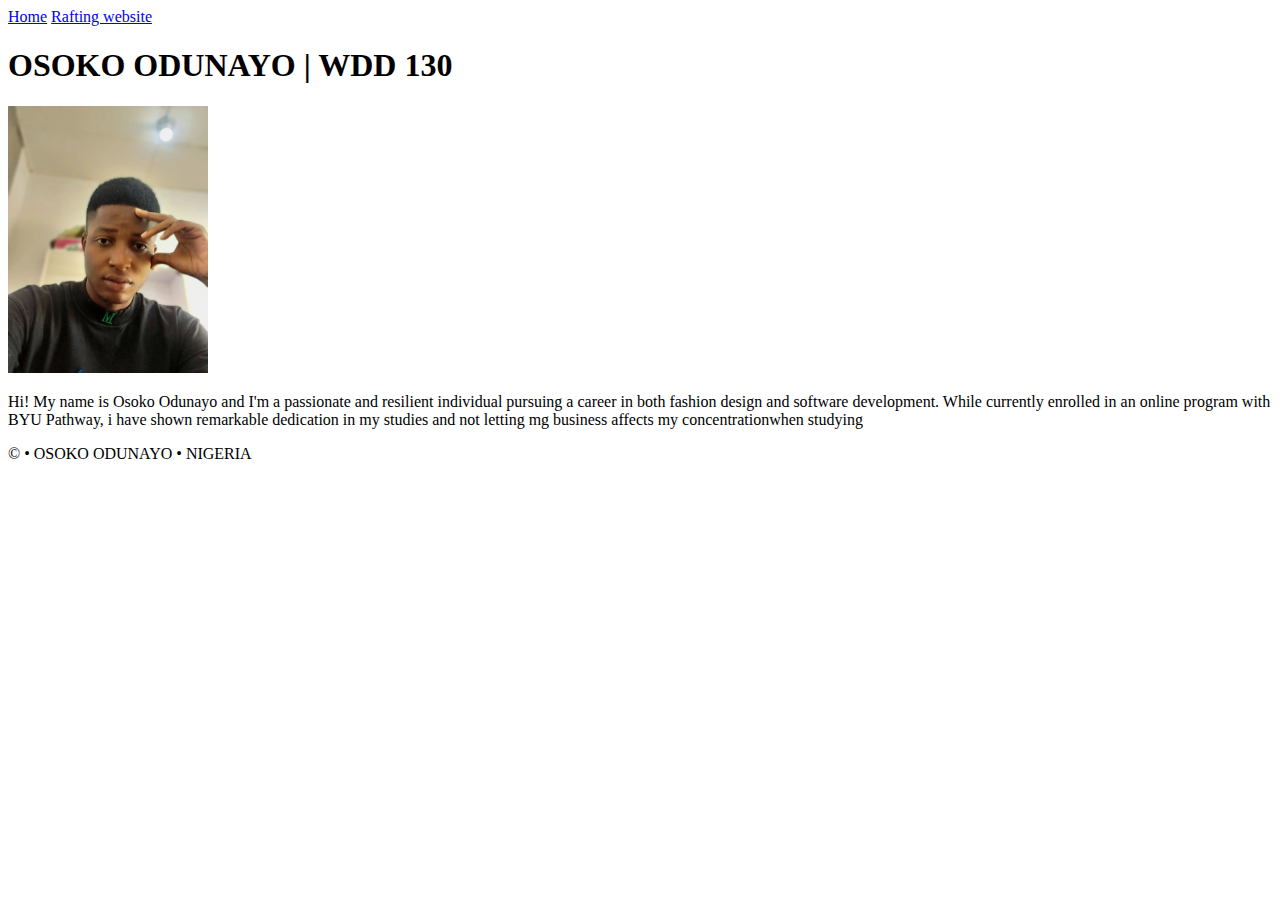
<file: index.html>
<!DOCTYPE html>
<html lang="en-US">

<head>
  <meta charset="UTF-8">
  <meta name="viewport" content="width=device-width, initial-scale=1.0">
  <title>OSOKO ODUNAYO | WDD 130</title>
</head>

<body>
  <header>
    <nav>
      <a href="#">Home</a>
      <a href="wwr/">Rafting website</a>
    </nav>
  </header>
  
  <main>
    <h1>OSOKO ODUNAYO | WDD 130</h1>
    
    <img src="profile.webp" alt="My Picture" width="200px"/>
    
    <p>Hi! My name is Osoko Odunayo and I'm a passionate and resilient individual pursuing a career in both fashion design and software development. While currently enrolled in an online program with BYU Pathway, i have shown remarkable dedication in my studies and not letting mg business affects my concentrationwhen studying</p>
  </main>
  
  <footer>
    <p>&copy; • OSOKO ODUNAYO • NIGERIA</p>
  </footer>
</body>

</html>
</file>
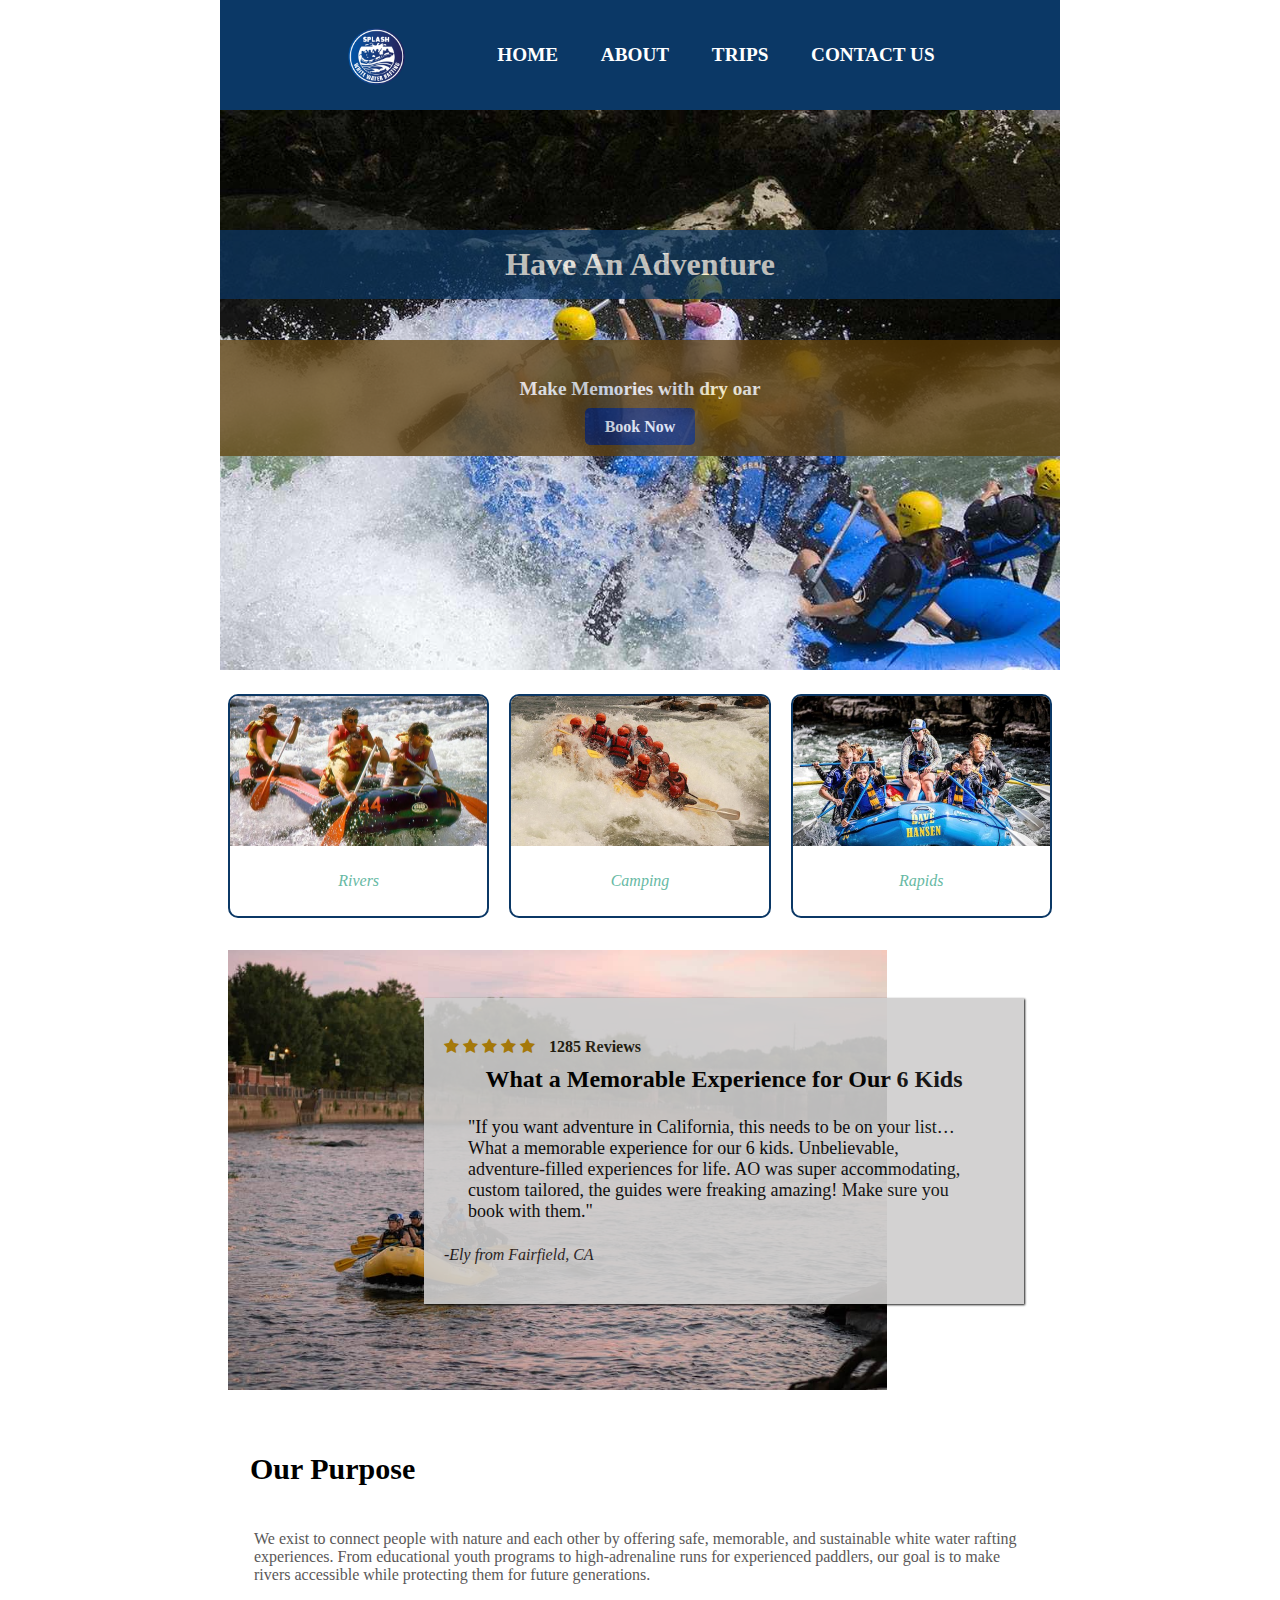
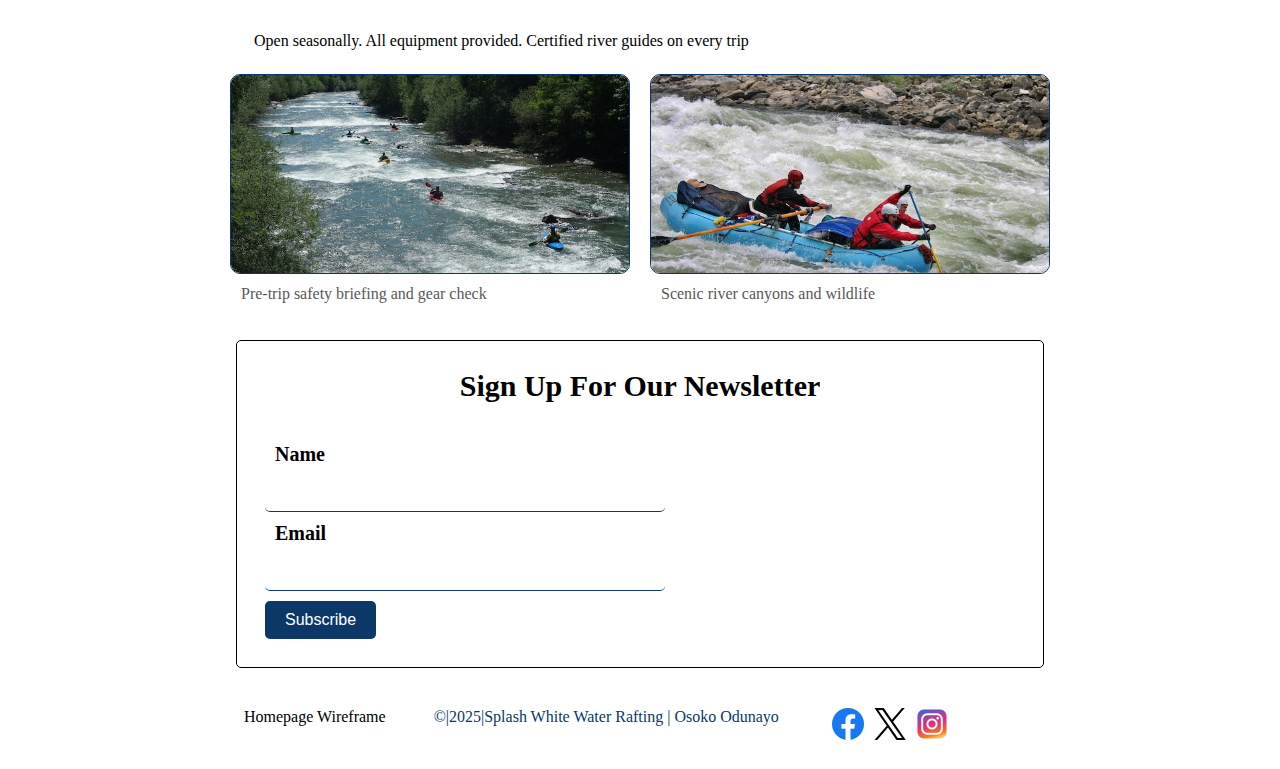
<file: wwr/index.html>
<!DOCTYPE html>
<html lang="en">
  <head>
    <meta charset="UTF-8" />
    <meta name="viewport" content="width=device-width, initial-scale=1.0" />
    <meta name="author" content="Osoko Odunayo" />
    <meta
      name="description"
      content="Experience the thrill of white water rafting with [Your Company Name]. From beginner-friendly floats to adrenaline-pumping rapids, our guided trips deliver adventure, fun, and unforgettable memories. Book your next rafting adventure today!"
    />
    <title>Homepage | White Water Adventures</title>
    <!-- Google Fonts (Example using Roboto) -->
    <link rel="preconnect" href="https://fonts.googleapis.com" />
    <link rel="preconnect" href="https://fonts.gstatic.com" crossorigin />
    <link
      rel="stylesheet"
      href="https://cdnjs.cloudflare.com/ajax/libs/font-awesome/4.7.0/css/font-awesome.css"
      integrity="sha512-5A8nwdMOWrSz20fDsjczgUidUBR8liPYU+WymTZP1lmY9G6Oc7HlZv156XqnsgNUzTyMefFTcsFH/tnJE/+xBg=="
      crossorigin="anonymous"
      referrerpolicy="no-referrer"
    />

    <link
      href="https://fonts.googleapis.com/css2?family=Roboto&display=swap"
      rel="stylesheet"
    />

    <link rel="stylesheet" href="styles/rafting.css" />
  </head>
  <body>
    <header>
      <img src="images/logo.png" alt="Rafting site logo" class="logo" />

      <nav>
        <a href="index.html">Home</a>
        <a href="about.html">About</a>
        <a href="trips.html">Trips</a>
        <a href="contact.html">Contact us</a>
      </nav>
    </header>

    <main>
      <div class="hero homepagehero">
        <img src="images/hero1.jpg" alt="Hero" />
        <h1>Have an Adventure</h1>
        <div class="hero_element">
          <p>Make Memories with dry oar</p>
          <a href="trips.html">Book Now</a>
        </div>
      </div>

      <section class="rafting_info">
        <div class="rafting_container">
          <div class="raftingimg">
            <img src="images/raftingimage1.jpg" alt="Rivers" />
          </div>
          <p>Rivers</p>
        </div>
        <div class="rafting_container">
          <div class="raftingimg">
            <img src="images/raftingimage3.jpg" alt="Rivers" />
          </div>
          <p>Camping</p>
        </div>
        <div class="rafting_container">
          <div class="raftingimg">
            <img src="images/raftingimage2.jpg" alt="Rivers" />
          </div>
          <p>Rapids</p>
        </div>
      </section>

      <section class="rafting_reviews">
        <div class="reviews_background">
          <img src="images/reviewsbackground.jpg" alt="Water Rafting" />
        </div>
        <article class="reviews_content">
          <div class="ratings">
            <div class="stars">
              <i class="fa fa-star" aria-hidden="true"></i>
              <i class="fa fa-star" aria-hidden="true"></i>
              <i class="fa fa-star" aria-hidden="true"></i>
              <i class="fa fa-star" aria-hidden="true"></i>
              <i class="fa fa-star" aria-hidden="true"></i>
            </div>
            <div class="count">1285 Reviews</div>
          </div>
          <h2>What a Memorable Experience for Our 6 Kids</h2>
          <p
            >"If you want adventure in California, this needs to be on your
            list… What a memorable experience for our 6 kids. Unbelievable,
            adventure-filled experiences for life. AO was super accommodating,
            custom tailored, the guides were freaking amazing! Make sure you
            book with them."</p
          >
          <i class="name">-Ely from Fairfield, CA</i>
        </article>
      </section>

      <section class="purpose">
        <h3>Our Purpose</h3>
        <p
          >We exist to connect people with nature and each other by offering
          safe, memorable, and sustainable white water rafting experiences. From
          educational youth programs to high-adrenaline runs for experienced
          paddlers, our goal is to make rivers accessible while protecting them
          for future generations.</p
        >
        <div id="highlight">
          <p
            >Open seasonally. All equipment provided. Certified river guides on
            every trip</p
          >
        </div>
        <div class="purpose_grid">
          <div class="single_purpose">
            <div class="purpose_image">
              <img src="images/raftingimage4.jpg" alt="Purpose Image" />
            </div>
            <div class="purpose_label">
              <p>Pre-trip safety briefing and gear check</p>
            </div>
          </div>
          <div class="single_purpose">
            <div class="purpose_image">
              <img src="images/raftingimage5.jpg" alt="Purpose Image" />
            </div>
            <div class="purpose_label">
              <p>Scenic river canyons and wildlife</p>
            </div>
          </div>
        </div>
      </section>

      <section class="newsletter">
        <h4>sign up for our newsletter</h4>
        <div class="letters">
          <form action="get">
            <div class="inputs">
              <label for="name">Name</label>
              <input type="text" id="name" />
            </div>
            <div class="inputs">
              <label for="email">Email</label>
              <input type="email" id="email" />
            </div>
            <button type="submit">Subscribe</button>
          </form>
        </div>
      </section>
    </main>

    <footer class="contact-footer">
      <div class="wireframe">
        <a
          href="https://app.moqups.com/rcijBEc54WvCOFuUWhhDEcoWvLmWANu9/view/page/ad64222d5"
          >Homepage Wireframe</a
        >
      </div>
      <p>&copy;|2025|Splash White Water Rafting | Osoko Odunayo</p>

      <nav class="socialmedia">
        <a href="https://facebook.com">
          <img src="images/facebookicon.webp" alt="Facebook" />
        </a>
        <a href="https://twitter.com">
          <img src="images/xicon.webp" alt="Twitter" />
        </a>
        <a href="https://instagram.com">
          <img src="images/instagramicon.webp" alt="Instagram" />
        </a>
      </nav>
    </footer>
  </body>
</html>
</file>
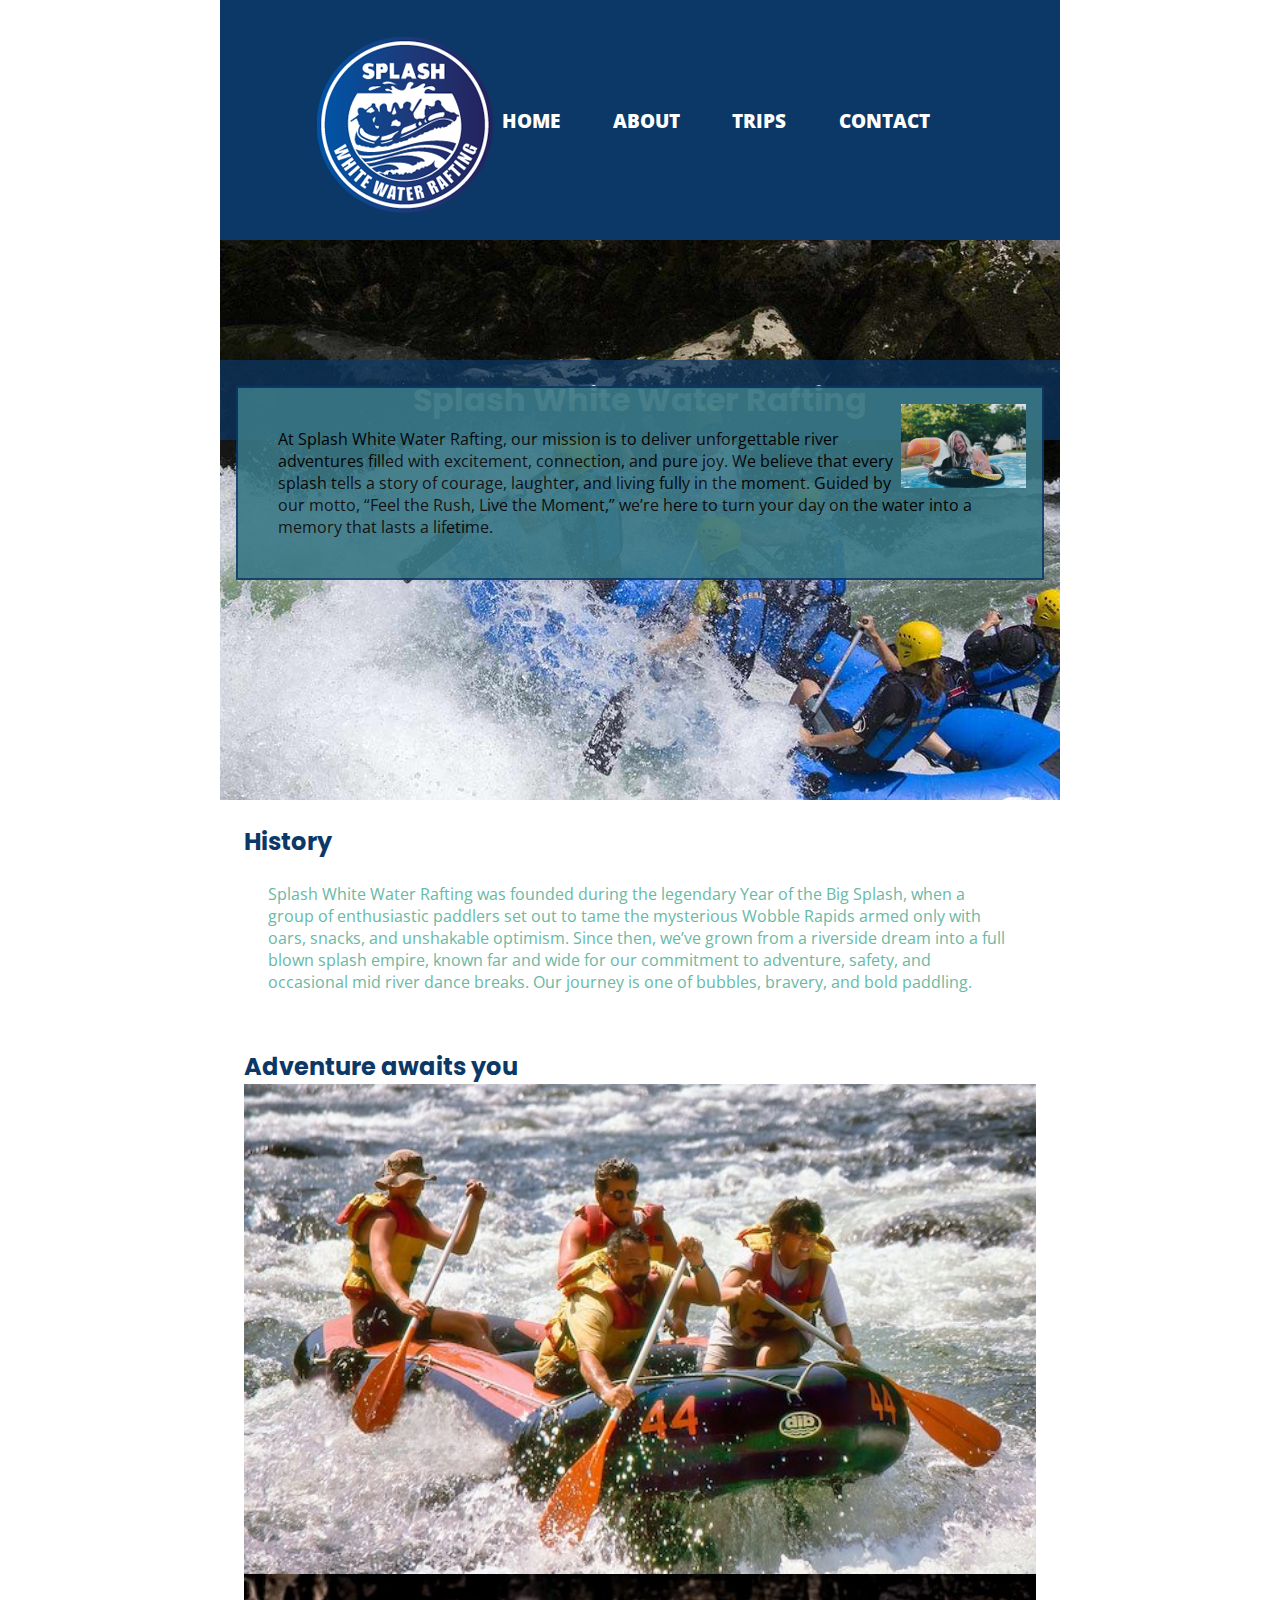
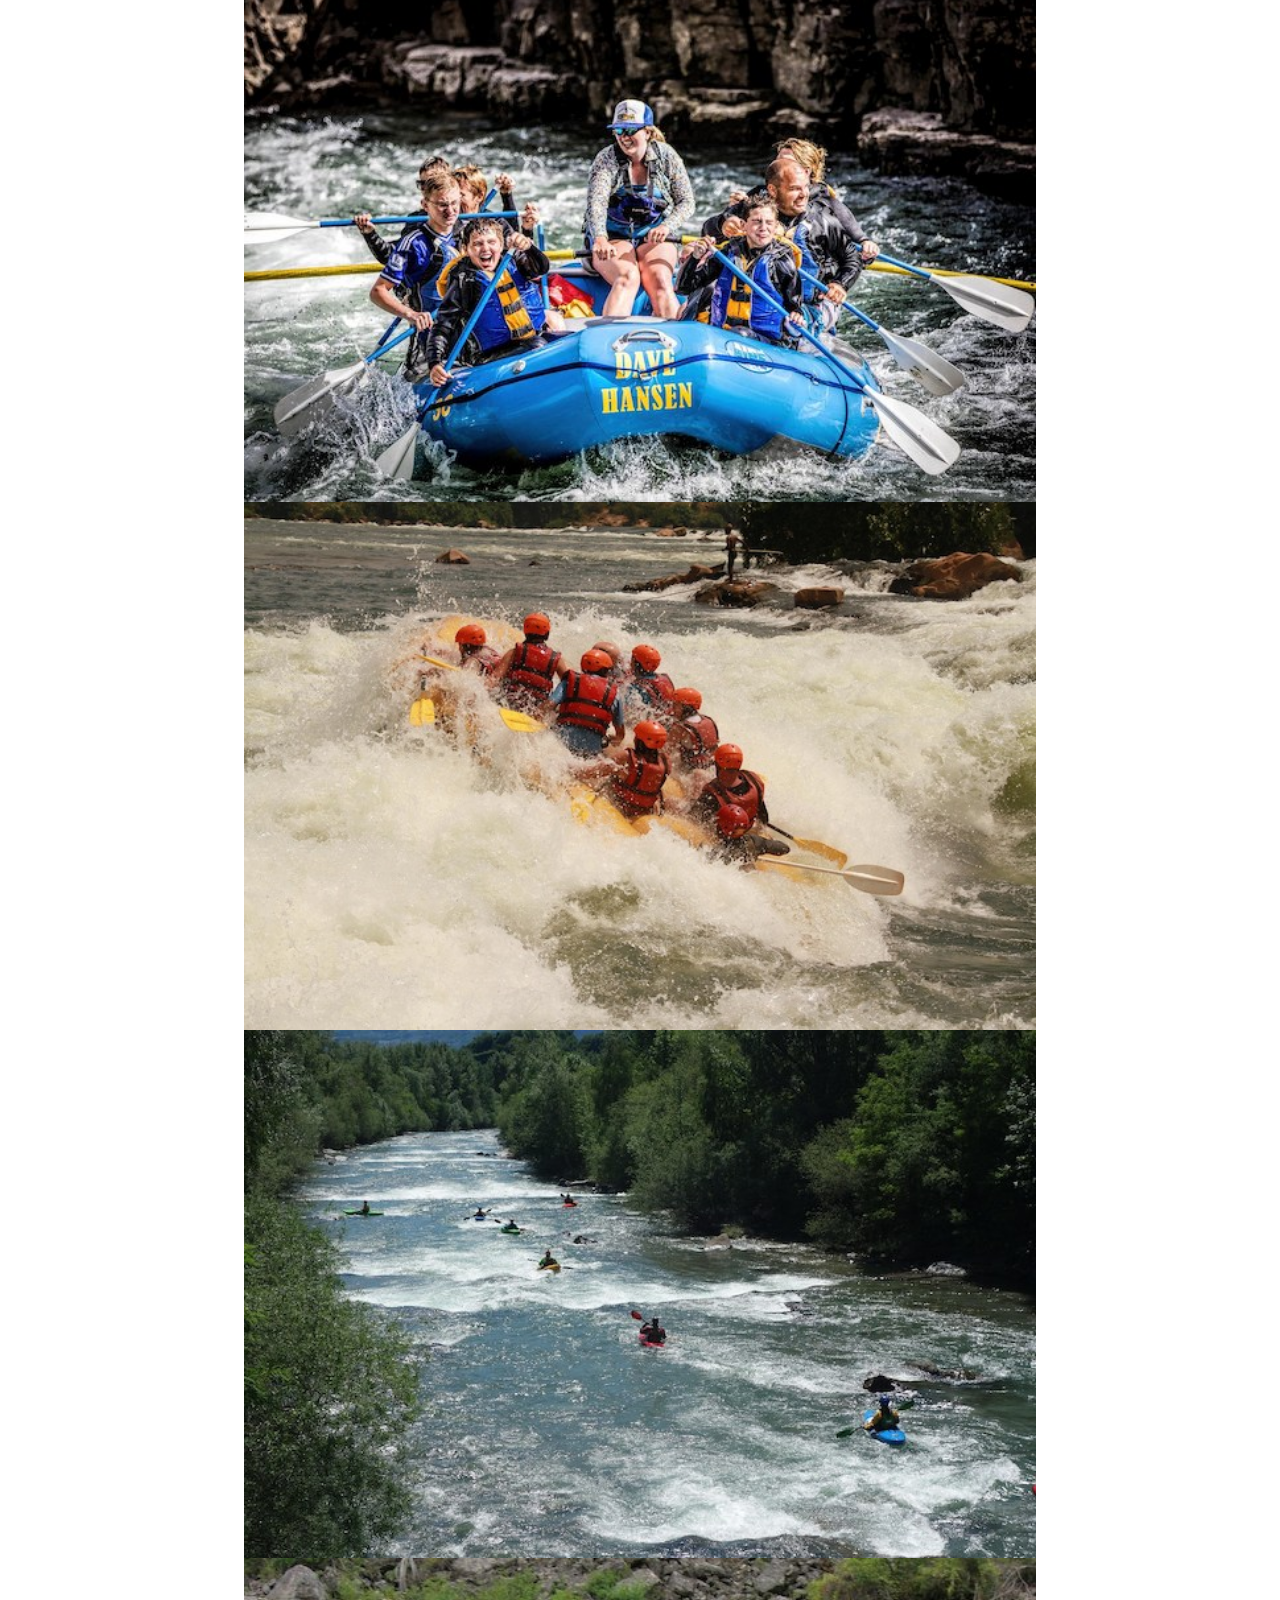
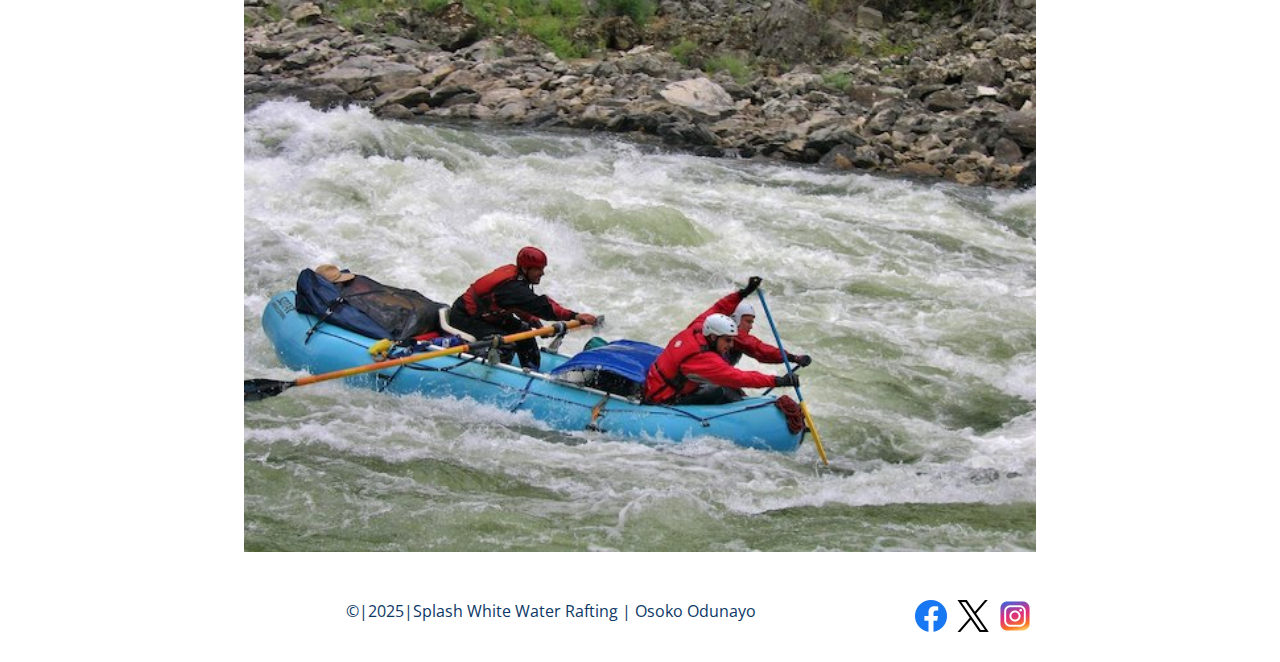
<file: wwr/about.html>
<!DOCTYPE html>
<html lang="en">
<head>
    <meta charset="UTF-8">
    <meta name="author" content="Osoko Odunayo">
    <meta name="description" content="Discover the excitement of white-water rafting with expert guides, breathtaking river views, and safe, unforgettable adventures for all skill levels. Book now!">
    <link rel="preconnect" href="https://fonts.googleapis.com">
    <link rel="preconnect" href="https://fonts.gstatic.com" crossorigin>
    <link href="https://fonts.googleapis.com/css2?family=Open+Sans:ital,wght@0,300..800;1,300..800&family=Poppins:ital,wght@0,100;0,200;0,300;0,400;0,500;0,600;0,700;0,800;0,900;1,100;1,200;1,300;1,400;1,500;1,600;1,700;1,800;1,900&display=swap" rel="stylesheet">
    <meta name="viewport" content="width=device-width, initial-scale=1.0">
    <link rel="stylesheet" href="styles/rafting.css">
    <title>About Us</title>
</head>
<body>
    <header>
        <img src="images/logo.png" alt="Rafting site logo">

        <nav>
            <a href="index.html">Home</a>
            <a href="about.html">About</a>
            <a href="trips.html">Trips</a>
            <a href="contact.html">Contact</a>
        </nav>
    </header>

    <main>
         <div class="hero">
            <img src="images/hero1.jpg" alt="Hero image">
           <h1>Splash white water rafting</h1> 

            <article>
            <img src="images/happycustomer(2).jpg" alt="A happy customer">
            <p>At Splash White Water Rafting, our mission is to deliver unforgettable river adventures filled with excitement, connection, and pure joy. We believe that every splash tells a story of courage, laughter, and living fully in the moment. Guided by our motto, “Feel the Rush, Live the Moment,” we’re here to turn your day on the water into a memory that lasts a lifetime.</p>
        </article>

        <section>
            <h2>History</h2>
            <p>Splash White Water Rafting was founded during the legendary Year of the Big Splash, when a group of enthusiastic paddlers set out to tame the mysterious Wobble Rapids armed only with oars, snacks, and unshakable optimism. Since then, we’ve grown from a riverside dream into a full blown splash empire, known far and wide for our commitment to adventure, safety, and occasional mid river dance breaks. Our journey is one of bubbles, bravery, and bold paddling.</p>
        </section>

        <section>
            <h2>Adventure awaits you</h2>
            <img src="images/raftingimage1.jpg" alt="white water rafting image">
            <img src="images/raftingimage2.jpg" alt="white water rafting image">
            <img src="images/raftingimage3.jpg" alt="white water rafting image">
            <img src="images/raftingimage4.jpg" alt="white water rafting image">
            <img src="images/raftingimage5.jpg" alt="white water rafting image">
        </section>
        </div>
        
       
    </main>

    <footer>
        <p>&copy;|2025|Splash White Water Rafting | Osoko Odunayo</p>

        <nav class="socialmedia">
            <a href="https://facebook.com">
                <img src="images/facebookicon.webp" alt="Facebook">
            </a>
            <a href="https://twitter.com">
                <img src="images/xicon.webp" alt="Twitter">
            </a>
            <a href="https://instagram.com">
                <img src="images/instagramicon.webp" alt="Instagram">
            </a>
        </nav>
    </footer>
</body>
</html>
</file>
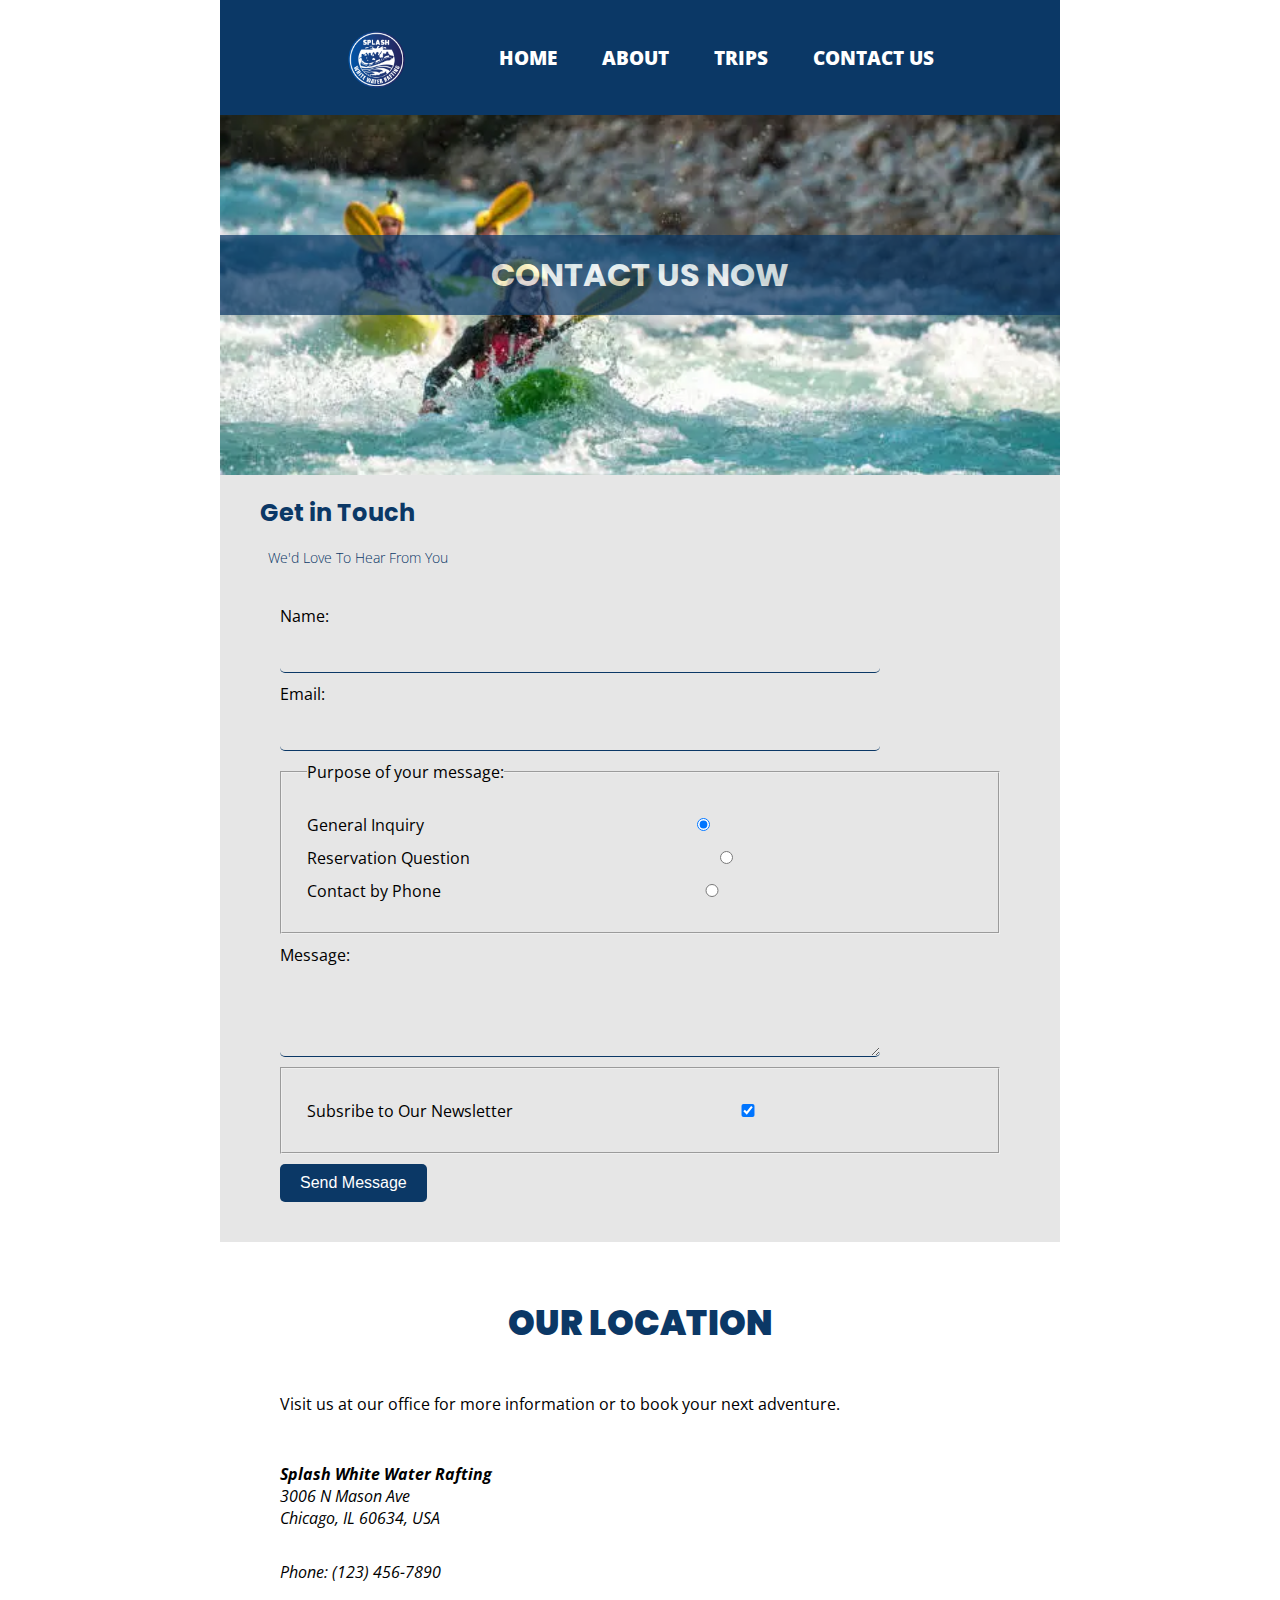
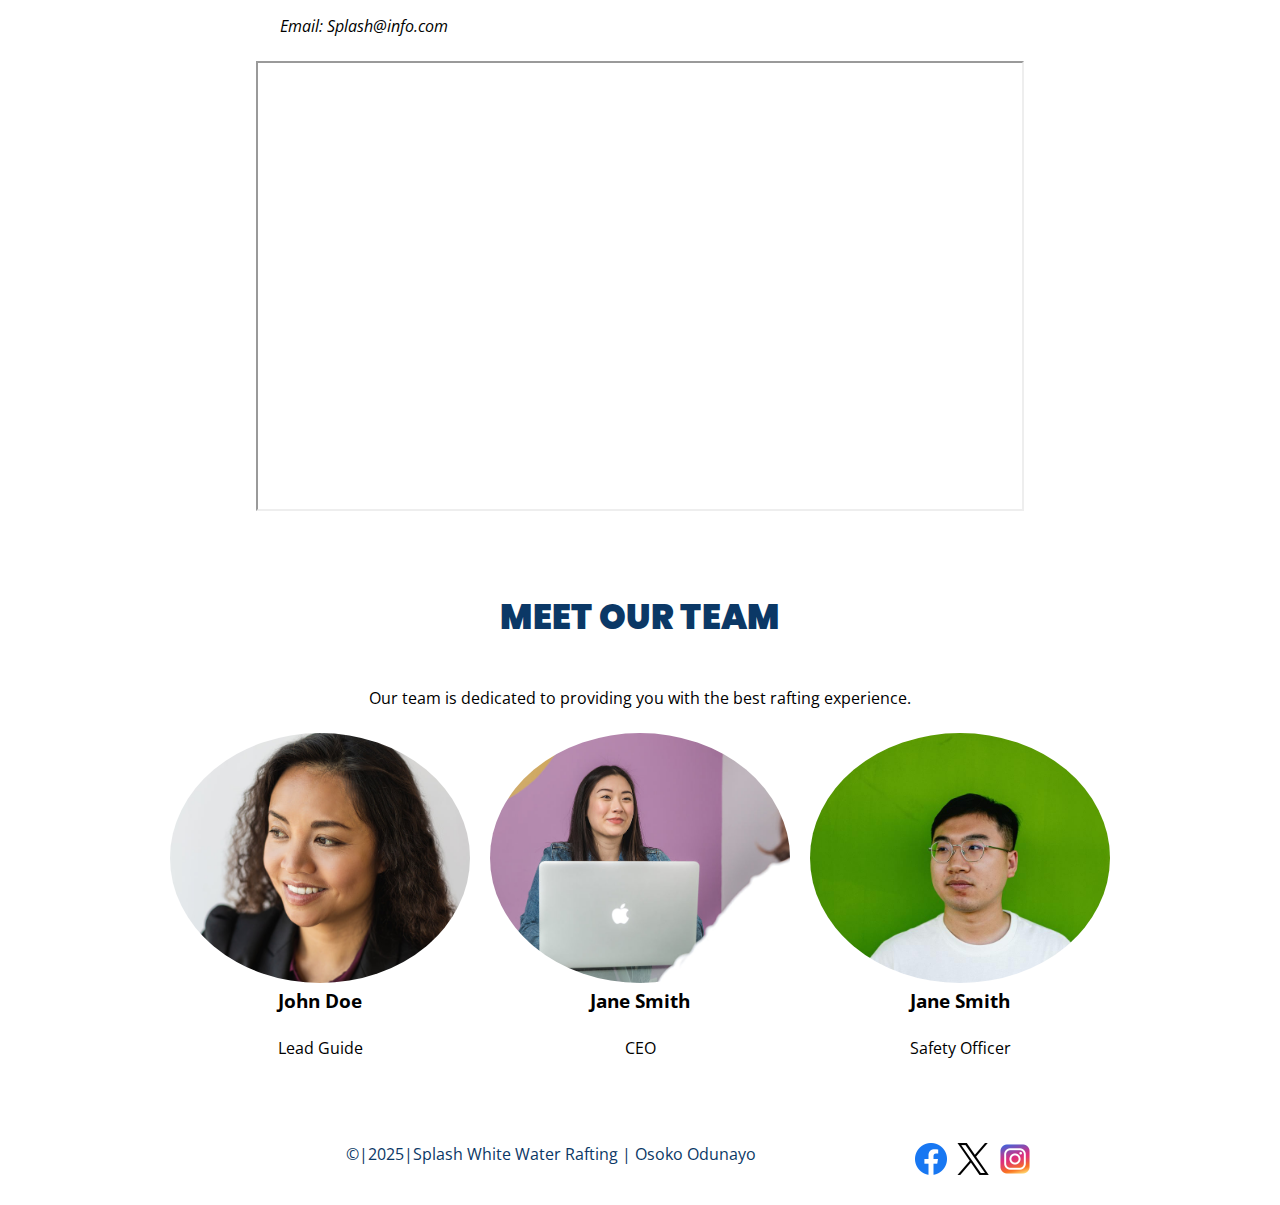
<file: wwr/contact.html>
<!DOCTYPE html>
<html lang="en">
  <head>
    <meta charset="UTF-8" />
    <meta name="viewport" content="width=device-width, initial-scale=1.0" />
    <meta name="author" content="Osoko Odunayo" />
    <meta
      name="description"
      content="Contact White Water Adventures to book your next rafting trip, ask questions, or get more information."
    />
    <title>Contact | White Water Adventures</title>
    <link rel="preconnect" href="https://fonts.googleapis.com" />
    <link rel="preconnect" href="https://fonts.gstatic.com" crossorigin />
    <link
      href="https://fonts.googleapis.com/css2?family=Open+Sans:ital,wght@0,300..800;1,300..800&family=Poppins:ital,wght@0,100;0,200;0,300;0,400;0,500;0,600;0,700;0,800;0,900;1,100;1,200;1,300;1,400;1,500;1,600;1,700;1,800;1,900&display=swap"
      rel="stylesheet"
    />
    <link rel="stylesheet" href="styles/rafting.css" />
  </head>
  <body>
    <header>
      <img src="images/logo.png" alt="Rafting site logo" class="logo" />

      <nav>
        <a href="index.html">Home</a>
        <a href="about.html">About</a>
        <a href="trips.html">Trips</a>
        <a href="contact.html">Contact us</a>
      </nav>
    </header>

    <main>
      <div class="hero contacthero">
        <img src="images/contacthero.webp" alt="Hero" />
        <h1>CONTACT US NOW</h1>
      </div>

      <section class="form-section">
        <h2>Get in Touch</h2>
        <p>we'd love to hear from you</p>
        <form action="get" method="POST">
          <label for="name">Name:</label>
          <input type="text" id="name" name="name" required />

          <label for="email">Email:</label>
          <input type="email" id="email" name="_replyto" required />

          <fieldset>
            <legend>Purpose of your message:</legend>
            <label for="general-inquiry">
              <input
                type="radio"
                id="general-inquiry"
                name="purpose"
                value="general-inquiry"
                checked
              />
              General Inquiry
            </label>
            <label for="reservation-question">
              <input
                type="radio"
                id="reservation-question"
                name="purpose"
                value="reservation-question"
              />
              Reservation Question
            </label>
            <label for="contact-phone">
              <input
                type="radio"
                id="contact-phone"
                name="purpose"
                value="phone"
              />
              Contact by Phone
            </label>
          </fieldset>

          <label for="message">Message:</label>
          <textarea id="message" name="message" rows="4" required></textarea>

          <fieldset>
            <label for="email-contact">
              <input
                type="checkbox"
                id="email-contact"
                name="contact-method"
                value="email"
                checked
              />
              Subsribe to Our Newsletter
            </label>
          </fieldset>
          <button type="submit">Send Message</button>
        </form>
      </section>

      <section class="company-info">
        <h2>Our Location</h2>
        <p>
          Visit us at our office for more information or to book your next
          adventure.
        </p>
        <address>
          <p>
            <strong>Splash White Water Rafting</strong><br />
            3006 N Mason Ave <br />
            Chicago, IL 60634, USA
          </p>
          <p>Phone: (123) 456-7890</p>
          <p>Email: Splash@info.com</p>
        </address>
        <div class="map">
          <iframe
            src="https://www.google.com/maps/embed?pb=!1m14!1m8!1m3!1d2968.0551399911155!2d-87.7762339!3d41.9346665!3m2!1i1024!2i768!4f13.1!3m3!1m2!1s0x880fcc81ca308fa7%3A0x5739d542f2ec7af8!2s3006%20N%20Mason%20Ave%20%231%2C%20Chicago%2C%20IL%2060634%2C%20USA!5e0!3m2!1sen!2sng!4v1754425745790!5m2!1sen!2sng"
          ></iframe>
        </div>
      </section>

      <section class="boardleaders">
        <h2>Meet Our Team</h2>
        <p
          >Our team is dedicated to providing you with the best rafting
          experience.</p
        >

        <div class="leaders">
          <div class="team-member">
            <img src="images/team1.jpg" alt="Team Member 1" />
            <h3>John Doe</h3>
            <p>Lead Guide</p>
          </div>
          <div class="team-member">
            <img src="images/team2.jpg" alt="Team Member 2" />
            <h3>Jane Smith</h3>
            <p>CEO</p>
          </div>
          <div class="team-member">
            <img src="images/team3.jpg" alt="Team Member 2" />
            <h3>Jane Smith</h3>
            <p>Safety Officer</p>
          </div>
        </div>
      </section>
    </main>

    <footer>
      <p>&copy;|2025|Splash White Water Rafting | Osoko Odunayo</p>

      <nav class="socialmedia">
        <a href="https://facebook.com">
          <img src="images/facebookicon.webp" alt="Facebook" />
        </a>
        <a href="https://twitter.com">
          <img src="images/xicon.webp" alt="Twitter" />
        </a>
        <a href="https://instagram.com">
          <img src="images/instagramicon.webp" alt="Instagram" />
        </a>
      </nav>
    </footer>
  </body>
</html>
</file>
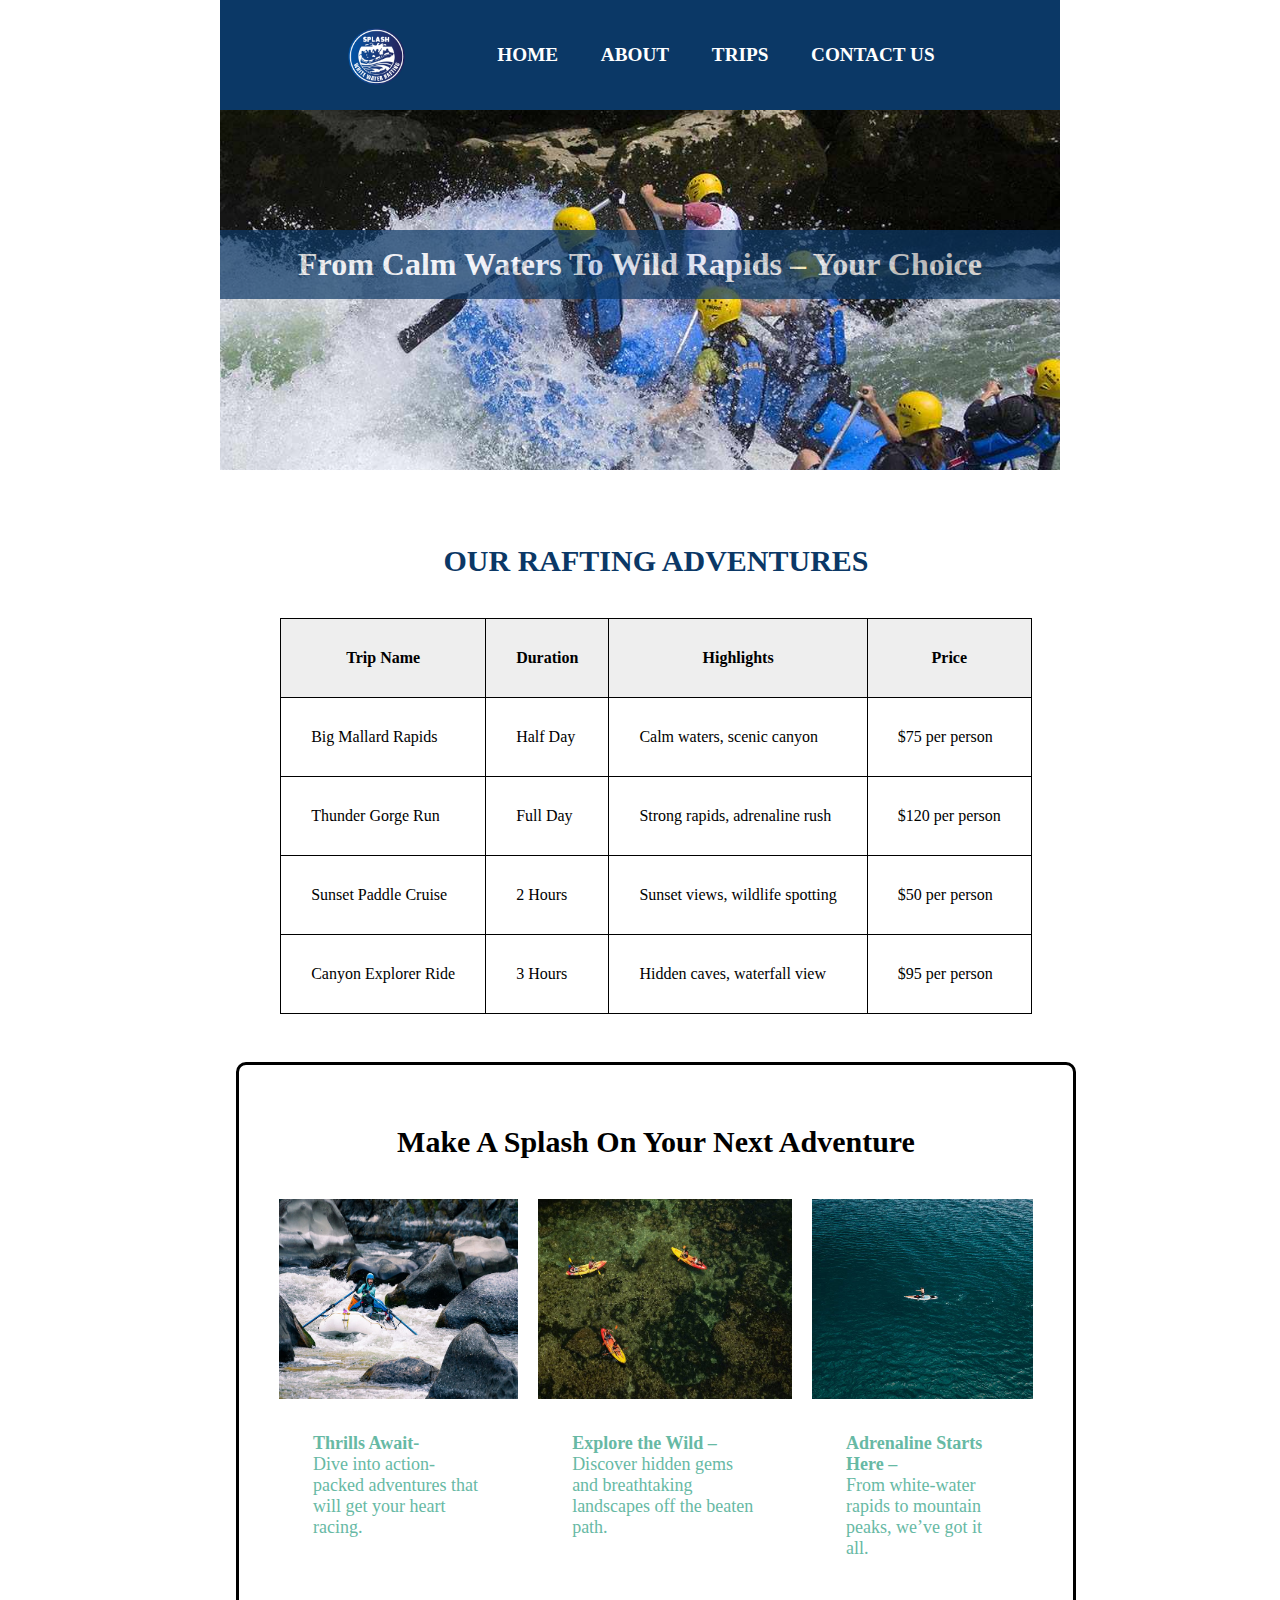
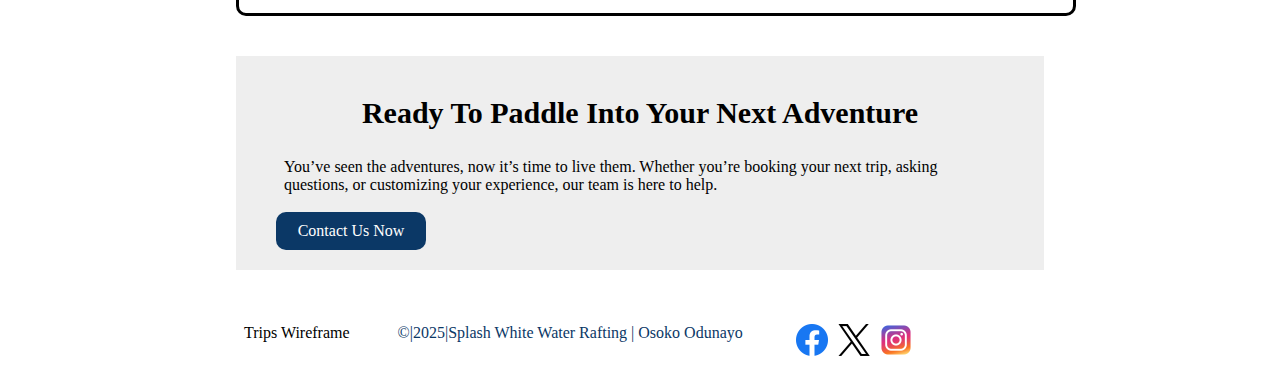
<file: wwr/trips.html>
<!DOCTYPE html>
<html lang="en">
  <head>
    <meta charset="UTF-8" />
    <meta name="viewport" content="width=device-width, initial-scale=1.0" />
    <meta name="author" content="Osoko Odunayo" />
    <meta
      name="description"
      content="Explore our white water rafting trips for all skill levels. View durations, difficulty ratings, prices, and highlights to find the perfect river adventure for you"
    />
    <title>Trips | White Water Adventures</title>
    <!-- Google Fonts (Example using Roboto) -->
    <link rel="preconnect" href="https://fonts.googleapis.com" />
    <link rel="preconnect" href="https://fonts.gstatic.com" crossorigin />

    <link
      href="https://fonts.googleapis.com/css2?family=Roboto&display=swap"
      rel="stylesheet"
    />

    <link rel="stylesheet" href="styles/rafting.css" />
  </head>
  <body>
    <header>
      <img src="images/logo.png" alt="Rafting site logo" class="logo" />

      <nav>
        <a href="index.html">Home</a>
        <a href="about.html">About</a>
        <a href="trips.html">Trips</a>
        <a href="contact.html">Contact us</a>
      </nav>
    </header>

    <main>
      <div class="hero contacthero">
        <img src="images/hero1.jpg" alt="Hero" />
        <h1>From Calm Waters to Wild Rapids – Your Choice</h1>
      </div>

      <section class="adventures">
        <h2>Our Rafting Adventures</h2>
        <div class="tables">
          <table>
            <tr>
              <th>Trip Name</th>
              <th>Duration</th>
              <th>Highlights</th>
              <th>Price</th>
            </tr>

            <tr>
              <td>Big Mallard Rapids</td>
              <td>Half Day</td>
              <td>Calm waters, scenic canyon</td>
              <td>$75 per person</td>
            </tr>
            <tr>
              <td>Thunder Gorge Run</td>
              <td>Full Day</td>
              <td>Strong rapids, adrenaline rush</td>
              <td>$120 per person</td>
            </tr>
            <tr>
              <td>Sunset Paddle Cruise</td>
              <td>2 Hours</td>
              <td>Sunset views, wildlife spotting</td>
              <td>$50 per person</td>
            </tr>
            <tr>
              <td>Canyon Explorer Ride</td>
              <td>3 Hours</td>
              <td>Hidden caves, waterfall view</td>
              <td>$95 per person</td>
            </tr>
          </table>
        </div>
      </section>

      <section class="trips_grid">
        <h4>Make a splash on your next adventure</h4>
        <div class="trips">
          <div class="single_trips">
            <div class="trips_img">
              <img src="images/trips1.jpg" alt="Trips Image" />
            </div>
            <div class="details">
              <p
                ><strong>Thrills Await-</strong><br />
                Dive into action-packed adventures that will get your heart
                racing.</p
              >
            </div>
          </div>
          <div class="single_trips">
            <div class="trips_img">
              <img src="images/trips2.jpg" alt="Trips Image" />
            </div>
            <div class="details">
              <p
                ><strong>Explore the Wild –</strong><br />
                Discover hidden gems and breathtaking landscapes off the beaten
                path.</p
              >
            </div>
          </div>
          <div class="single_trips">
            <div class="trips_img">
              <img src="images/trips3.jpg" alt="Trips Image" />
            </div>
            <div class="details">
              <p
                ><strong>Adrenaline Starts Here –</strong><br />
                From white-water rapids to mountain peaks, we’ve got it all.</p
              >
            </div>
          </div>
        </div>
      </section>

      <section class="call_to_action">
        <h5>Ready to paddle into your next adventure</h5>
        <p
          >You’ve seen the adventures, now it’s time to live them. Whether
          you’re booking your next trip, asking questions, or customizing your
          experience, our team is here to help.</p
        >
        <a href="contact.html" class="contact_us">Contact Us Now</a>
      </section>
    </main>

    <footer class="contact-footer">
      <div class="wireframe">
        <a
          href="https://app.moqups.com/rcijBEc54WvCOFuUWhhDEcoWvLmWANu9/view/page/ae238eb3c"
          >Trips Wireframe</a
        >
      </div>
      <p>&copy;|2025|Splash White Water Rafting | Osoko Odunayo</p>

      <nav class="socialmedia">
        <a href="https://facebook.com">
          <img src="images/facebookicon.webp" alt="Facebook" />
        </a>
        <a href="https://twitter.com">
          <img src="images/xicon.webp" alt="Twitter" />
        </a>
        <a href="https://instagram.com">
          <img src="images/instagramicon.webp" alt="Instagram" />
        </a>
      </nav>
    </footer>
  </body>
</html>
</file>
<file: wwr/styles/rafting.css>
:root {
  --primary-color: #0b3866;
  --secondary-color: #397885;
  --accent1-color: #67b9a4;
  --accent2-color: #95f9c3;
  --heading-font: "Poppins";
  --body-font: "Open Sans";
}

header {
  background-color: var(--primary-color);
  color: var(--accent1-color);
  display: grid;
  grid-template-columns: 120px 1fr;
  align-items: center;
  margin: 1rem auto;
  column-gap: 32px;
  padding: 20px 80px;
}

nav a {
  color: #fff;
  font-weight: 800;
  font-size: 1.2rem;
  text-transform: uppercase;
  transition: 0.3s ease-in-out;
}

nav a:hover {
  color: var(--accent2-color);
}

.logo {
  width: 64px;
  height: auto;
  margin-left: 30px;
  justify-self: center;
}

nav {
  display: flex;
  justify-content: space-around;
}

* {
  margin: 0;
  padding: 0;
  box-sizing: border-box;
}

body {
  font-family: var(--body-font);
  color: var(--accent1-color);
}

header,
main,
footer {
  width: 840px;
  margin: 0 auto;
}

h1,
h2 {
  font-family: var(--heading-font);
  color: var(--primary-color);
}

nav,
p,
section,
article {
  margin: 16px;
  padding: 8px;
}

.socialmedia,
a {
  text-decoration: none;
}

.hero {
  position: relative;
}

.hero img {
  display: block;
  width: 100%;
  height: auto;
}

h1 {
  position: absolute;
  top: 80px;
  width: 100%;
  padding: 16px;
  text-align: center;
  opacity: 0.7;
  background-color: var(--primary-color);
  color: #fff;
  text-transform: capitalize;
  margin-top: 40px;
}

.hero_element {
  position: absolute;
  margin-top: 40px;
  top: 190px; /* Adjusted to avoid overlap with the hero image */
  width: 100%;
  text-align: center;
  color: #000;
  opacity: 0.7;
  padding: 20px;
  background: #5b3a00;
  backdrop-filter: blur(10px);
}

.hero_element p {
  margin: 10px 0;
  font-size: 1.2rem;
  color: #ffffff;
  font-weight: 900;
}

.homepagehero {
  display: flex;
  flex-direction: column;
  align-items: center;
  justify-content: center;
}

.hero_element a {
  padding: 10px 20px;
  background-color: #0a1c57;
  color: #ffffff;
  text-decoration: none;
  border-radius: 5px;
  font-weight: bold;
}

.homepagehero img {
  width: 100%;
  height: 100%;
  object-fit: contain;
}
.hero article {
  position: absolute;
  top: 130px; /* Adjusted to avoid overlap with the hero image */
  padding: 16px;
  background-color: var(--secondary-color);
  opacity: 0.9;
  text-align: left;
  color: #000;
  border: 2px solid var(--primary-color);
}

.hero article img {
  float: right;
  width: 125px;
}

.history-section {
  display: flex;
  flex-direction: column;
  align-items: center;
  justify-content: center;
  padding: 20px 0;
  margin: 40px 20px;
}

.history {
  display: grid;
  grid-template-columns: 2fr 1fr 2fr;
  align-items: center;
  gap: 15px;
  color: #000;
}

.adventure-section {
  display: flex;
  flex-direction: column;
  align-items: center;
  justify-content: center;
  padding: 20px;
  margin: 40px 20px;
}

.adventure-section h2 {
  text-transform: capitalize;
  padding: 20px;
}

.adventure-images {
  display: grid;
  grid-template-columns: repeat(5, minmax(150px, 1fr));
  grid-template-rows: repeat(1, minmax(120px, 1fr));
  gap: 20px;
}

.adventure-images img {
  height: 100%;
}

figcaption {
  text-align: center;
  font-size: 0.9rem;
  color: var(--primary-color);
}

footer {
  display: grid;
  grid-template-columns: 2fr 1fr;
  justify-items: end;
  color: var(--primary-color);
}

.socialmedia img {
  width: 32px;
  margin: 0 5px;
}

.contacthero {
  width: 100%;
  height: 40vh;
}

.contacthero img {
  width: 100%;
  height: 100%;
  object-fit: cover;
}

.form-section {
  padding: 20px 40px;
  background: #e6e6e6;
  margin: 0;
}

.form-section p {
  color: var(--primary-color);
  font-weight: 300;
  margin: 10px 0;
  text-transform: capitalize;
  font-size: 14px;
}

form {
  display: flex;
  flex-direction: column;
  align-items: flex-start;
  padding: 20px;
  color: #000;
}

form input,
form textarea {
  width: 100%;
  max-width: 600px;
  padding: 10px;
  margin: 10px 0;
  border: 1px solid var(--primary-color);
  border-radius: 5px;
  border-width: 0 0 1px 0;
  outline: none;
  background-color: #e6e6e6;
}

fieldset {
  padding: 25px;
  width: 100%;
  margin-bottom: 10px;
}

fieldset label {
  padding: 0;
  margin: 0;
  display: flex;
  flex-direction: row-reverse;
  align-items: center;
  gap: 10px;
}

fieldset label input,
fieldset label textarea,
fieldset label select {
  width: auto;
  flex: 1;
  min-width: 0;
  max-width: 100%;
}

form button {
  background-color: var(--primary-color);
  color: #fff;
  padding: 10px 20px;
  border: none;
  border-radius: 5px;
  cursor: pointer;
  font-size: 16px;
}

.company-info {
  display: flex;
  flex-direction: column;
  padding: 20px;
  color: #000;
}

.company-info h2,
.boardleaders h2 {
  margin-bottom: 10px;
  text-align: center;
  font-size: 34px;
  text-transform: uppercase;
  margin: 20px;
  font-weight: 900;
}

iframe {
  width: 100%;
  height: 450px;
}

.boardleaders {
  display: flex;
  flex-direction: column;
  align-items: center;
  padding: 20px;
  color: #000;
}

.leaders {
  display: flex;
  gap: 20px;
  justify-content: space-between;
}

.leaders div {
  flex: 1;
  text-align: center;
}

.team-member img {
  width: 300px;
  height: 250px;
  border-radius: 50%;
  object-fit: cover;
}

.contact-footer {
  display: flex;
}

.wireframe {
  margin: 16px;
  padding: 8px;
}

.wireframe a {
  color: #000;
}

.rafting_info {
  display: grid;
  grid-template-columns: repeat(3, 1fr); /* 3 equal columns */
  gap: 20px;
  width: 100%;
  align-items: center;
  justify-content: center;
  margin-right: 0;
  margin-left: 0;
}

.rafting_container {
  display: flex;
  flex-direction: column;
  align-items: center;
  justify-content: center;
  overflow: hidden;
  place-items: center;
  border: solid 2px var(--primary-color);
  border-radius: 10px;
}

.rafting_container:hover {
  box-shadow: 1px 1px 3px rgba(22, 22, 22, 2);
  transition: 0.2s ease;
}

.raftingimg {
  width: 300px;
  height: 150px;
  display: flex;
  flex-direction: column;
  align-items: center;
  justify-content: center;
  overflow: hidden;
}

.rafting_container img {
  width: 100%;
  height: 100%;
  object-fit: cover;
  display: block;
}

.rafting_container p {
  padding: 10px;
  font-style: italic;
}

.rafting_reviews {
  width: 100%;
  display: flex;
  flex-direction: column;
  align-items: center;
  justify-content: center;
  overflow: hidden;
  position: relative;
  margin-right: 0;
  margin-left: 0;
}

.reviews_background img {
  width: 80%;
}

.reviews_content {
  background-color: #cfcece;
  width: 600px;
  position: absolute;
  top: 40px;
  right: 20px;
  opacity: 0.9;
  padding: 40px 20px;
  box-shadow: 1px 1px 2px #000;
}

.stars {
  display: inline-block;
  color: #b38209;
}

.count {
  display: inline-block;
  padding-left: 10px;
  color: #211b0f;
  font-weight: 900;
}

.reviews_content h2 {
  color: #000000;
  text-align: center;
  margin: 10px;
}

.reviews_content p {
  font-size: 18px;
  color: #000;
}

.name {
  color: #251a1a;
}

.purpose {
  margin-top: 20px;
  padding: 10px;
  display: flex;
  align-items: start;
  justify-content: start;
  flex-direction: column;
  margin-right: 0;
  margin-left: 0;
  color: #000;
}

.purpose h3 {
  font-size: 30px;
  font-weight: 900;
  padding: 20px;
}

.purpose p {
  font-style: 19px;
  font-weight: 300;
  color: #5a5858;
}

#highlight p {
  color: #000;
  text-align: left;
  align-self: start;
}

.purpose_grid {
  display: flex;
  align-items: center;
  justify-content: space-around;
  flex: 1 1;
  overflow: hidden;
  gap: 20px;
  width: 100%;
}

.single-purpose {
  display: flex;
  flex-direction: column;
  align-items: start;
  justify-content: center;
  width: 400px;
}

.purpose_image {
  width: 400px;
  height: 200px;
  overflow: hidden;
  border: 1px solid var(--primary-color);
  border-radius: 10px;
}

.purpose_image img {
  width: 100%;
  height: 100%;
  object-fit: cover;
}

.purpose_label p {
  text-align: left;
  margin: 3px;
}

.newsletter {
  display: flex;
  flex-direction: column;
  border: 1px solid #000;
  border-radius: 5px;
}

.newsletter h4 {
  font-size: 30px;
  color: #000;
  font-weight: 900;
  padding: 20px;
  text-align: center;
  text-transform: capitalize;
}

.inputs label {
  font-size: 20px;
  font-weight: 600;
  padding: 10px;
}

.letters .inputs input {
  outline: none;
  background: inherit;
  width: 400px;
  display: block;
}

.adventures {
  display: flex;
  flex-direction: column;
  align-items: center;
  width: 100%;
}

.adventures h2 {
  margin-top: 30px;
  padding: 20px;
  text-transform: uppercase;
  font-size: 30px;
}

table {
  width: 100%;
  margin-top: 20px;
  color: #000;
}

table,
th,
td {
  border: 1px solid black;
  border-collapse: collapse;
  padding: 30px;
}

th {
  background: #eee;
}

.trips_grid {
  display: flex;
  flex-direction: column;
  width: 100%;
  border: 3px solid #000;
  padding: 20px 40px;
  border-radius: 10px;
  margin-top: 40px;
  margin-bottom: 20px;
}

.trips_grid h4 {
  padding: 20px;
  font-size: 30px;
  font-weight: 600;
  text-transform: capitalize;
  text-align: center;
  color: #000;
  margin: 20px;
}

.trips {
  display: flex;
  width: 100%;
  justify-content: space-between;
  gap: 20px;
}

.trips_img {
  width: 100%;
  height: 200px;
  overflow: hidden;
}

.trips_img img {
  width: 100%;
  height: 100%;
}

.details {
  padding: 10px;
  font-size: 18px;
}

.call_to_action {
  padding: 20px 40px;
  background: #eee;
  display: flex;
  flex-direction: column;
  margin-top: 40px;
  color: #000;
  margin-bottom: 30px;
}

.call_to_action h5 {
  font-size: 30px;
  font-weight: 600;
  text-transform: capitalize;
  text-align: center;
  padding: 20px;
}

.call_to_action p {
  margin: 0;
  margin-bottom: 10px;
}

.contact_us {
  text-align: center;
  padding: 10px 20px;
  background: var(--primary-color);
  color: #fff;
  width: 150px;
  align-items: center;
  border-radius: 10px;
}
</file>
